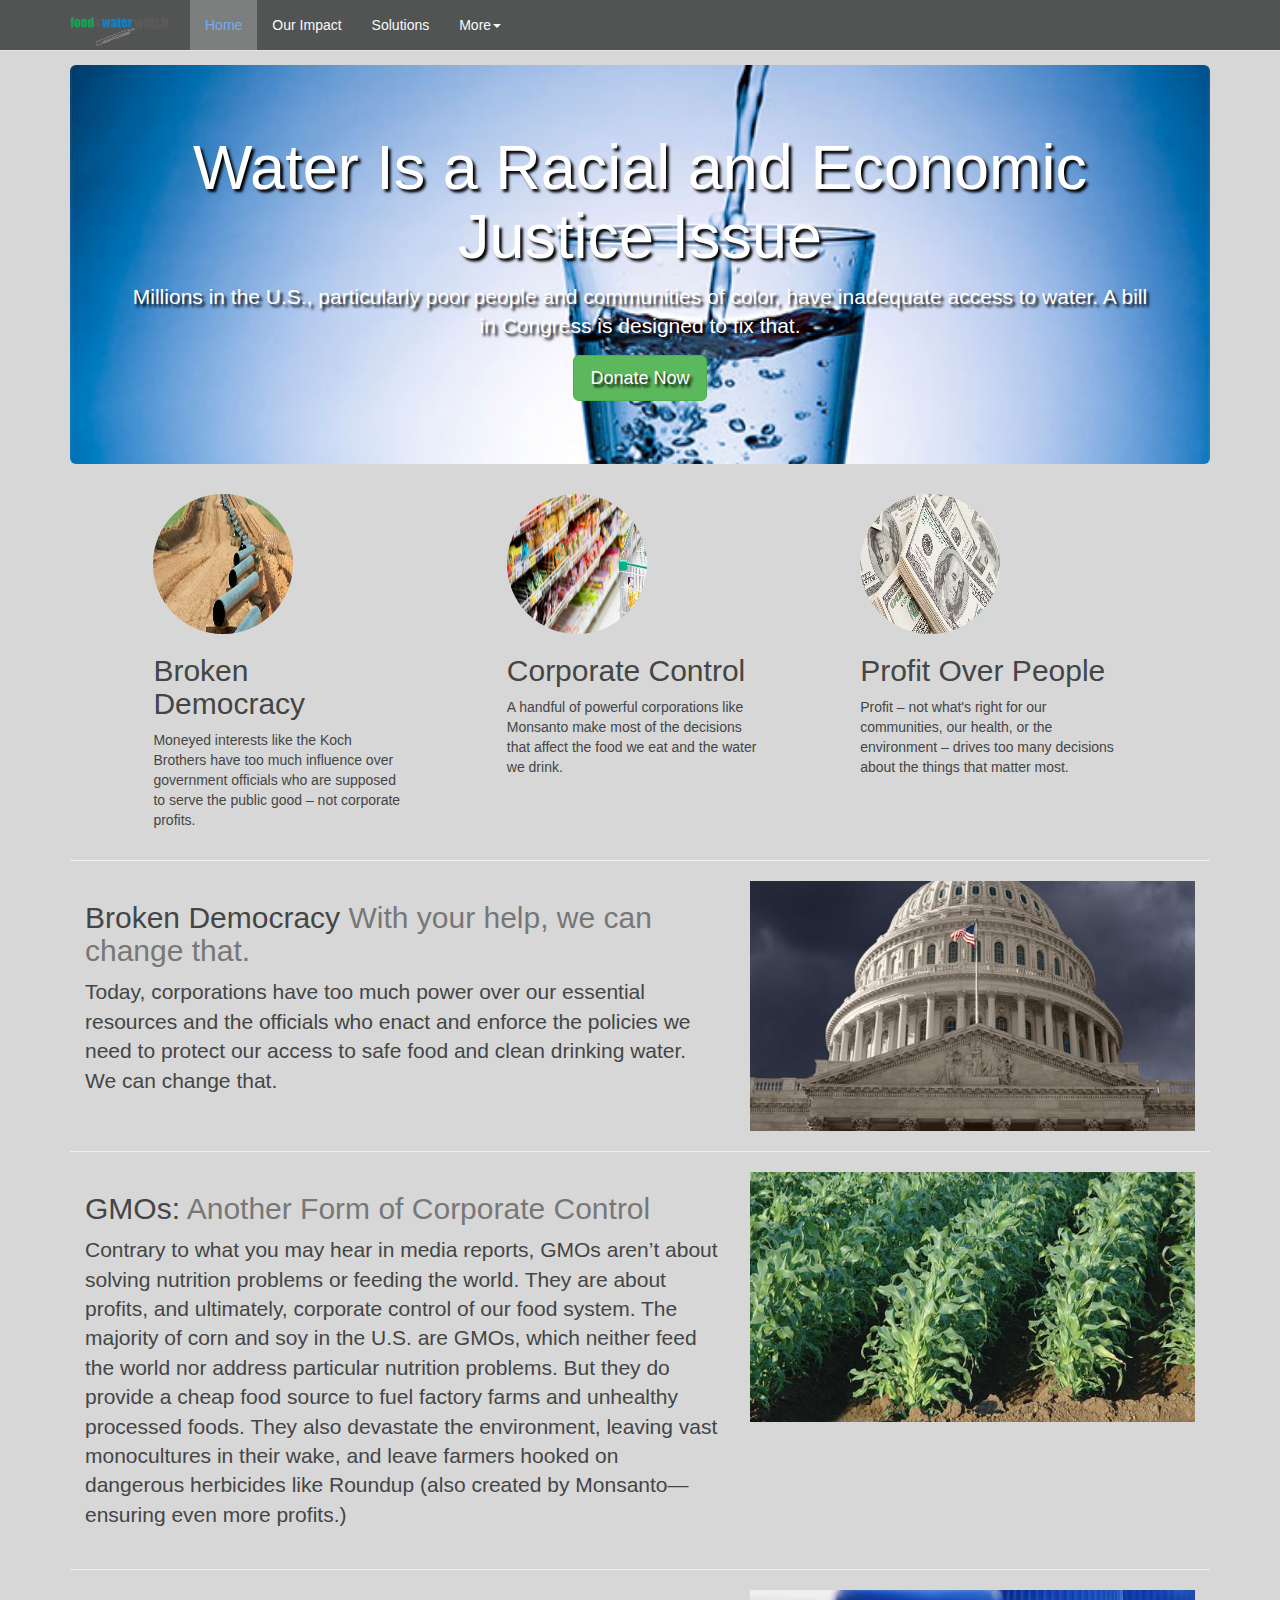
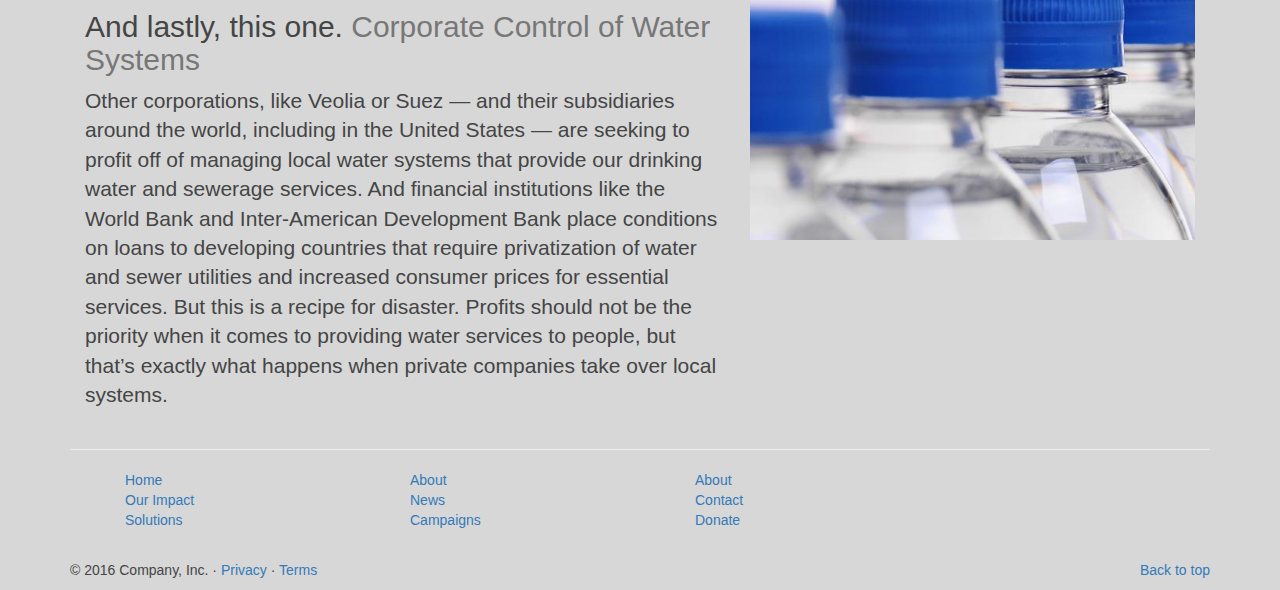
<file: index.html>
<!DOCTYPE html>
<html>
<head>
	<title>Food &amp Water Watch</title>
  <meta name="viewport" content="width=device-width, initial-scale=1, maximum-scale=1, user-scalable=no">
	 <script src="js/jquery.min.js"></script>
    <script src="js/bootstrap.min.js"></script>
 <!-- Bootstrap core CSS -->
   <link rel="stylesheet" href="css/normalize.css">
   <link href="css/bootstrap.css" rel="stylesheet"> 
  </head>

  <body style="padding-top: 65px">

    <!-- Fixed navbar -->
    <nav class="navbar navbar-default navbar-fixed-top">
      <div class="container">
        <div class="navbar-header">
          <button type="button" class="navbar-toggle collapsed" data-toggle="collapse" data-target="#navbar" aria-expanded="false" aria-controls="navbar">
            <span class="sr-only">Toggle navigation</span>
            <span class="icon-bar"></span>
            <span class="icon-bar"></span>
            <span class="icon-bar"></span>
          </button>
          <img src="img/FoodAndWaterWatch-long.svg" style="width: 120px; height: 50px; padding-right: 20px;">
        </div>
        <div id="navbar" class="navbar-collapse collapse">
          <ul class="nav navbar-nav">
            <li class="active"><a href="index.html">Home</a></li>
            <li><a href="impact.html">Our Impact</a></li>
            <li><a href="solutions.html">Solutions</a></li>
            <li class="dropdown">
              <a href="#" class="dropdown-toggle" data-toggle="dropdown" role="button" aria-haspopup="true" aria-expanded="false">More<span class="caret"></span></a>
              <ul class="dropdown-menu">
                <li><a href="#">About</a></li>
                <li><a href="#">News</a></li>
                <li><a href="#">Campaigns</a></li>
                <li role="separator" class="divider"></li>
                <li class="dropdown-header">For More Info</li>
                <li><a href="#">Policy &amp Research Library</a></li>
                <li><a href="#">Contact</a></li>
                <li><a href="donate.html">Donate</a></li>
              </ul>
            </li>
          </ul>
        </div><!--/.nav-collapse -->
      </div>
    </nav>

    <div class="container marketing">
       <div class="jumbotron">
        <h1 style="color: #fff;">Water Is a Racial and Economic Justice Issue</h1>
        <p class="lead">Millions in the U.S., particularly poor people and communities of color, have inadequate access to water. A bill in Congress is designed to fix that.</p>
        <p><a class="btn btn-lg btn-success" href="donate.html" role="button">Donate Now</a></p>
      </div>
      <!-- Three columns of text below the carousel -->
      <div class="row">
        <div class="col-sm-3 col-sm-offset-75" >
          <img class="img-circle" src="img/dem.jpg"alt="Generic placeholder image" width="140" height="140">
          <h2>Broken Democracy</h2>
          <p>Moneyed interests like the Koch Brothers have too much influence over government officials who are supposed to serve the public good – not corporate profits.</p>
          
        </div><!-- /.col-lg-4 -->
        <div class="col-sm-3 col-sm-offset-75">
          <img class="img-circle" src="img/food.jpg" alt="Generic placeholder image" width="140" height="140">
          <h2>Corporate Control</h2>
          <p>A handful of powerful corporations like Monsanto make most of the decisions that affect the food we eat and the water we drink.</p>
          
        </div><!-- /.col-lg-4 -->
        <div class="col-sm-3 col-sm-offset-75">
          <img class="img-circle" src="img/money.jpg" alt="Generic placeholder image" width="140" height="140">
          <h2>Profit Over People</h2>
          <p>Profit – not what's right for our communities, our health, or the environment – drives too many decisions about the things that matter most.</p>
          
        </div><!-- /.col-lg-4 -->
      </div><!-- /.row -->


      <!-- START THE FEATURETTES -->

      <hr class="featurette-divider">

      <div class="row featurette">
        <div class="col-md-7">
          <h2 class="featurette-heading">Broken Democracy <span class="text-muted">With your help, we can change that.</span></h2>
          <p class="lead">Today, corporations have too much power over our essential resources and the officials who enact and enforce the policies we need to protect our access to safe food and clean drinking water. We can change that.</p>
        </div>
        <div class="col-md-5">
          <img class="featurette-image img-responsive center-block" src="img/demo.jpg">
        </div>
      </div>

      <hr class="featurette-divider">

      <div class="row featurette">
        <div class="col-md-7">
          <h2 class="featurette-heading">GMOs: <span class="text-muted">Another Form of Corporate Control</span></h2>
          <p class="lead">Contrary to what you may hear in media reports, GMOs aren’t about solving nutrition problems or feeding the world. They are about profits, and ultimately, corporate control of our food system. The majority of corn and soy in the U.S. are GMOs, which neither feed the world nor address particular nutrition problems. But they do provide a cheap food source to fuel factory farms and unhealthy processed foods. They also devastate the environment, leaving vast monocultures in their wake, and leave farmers hooked on dangerous herbicides like Roundup (also created by Monsanto—ensuring even more profits.) 
          </p>
        </div>
        <div class="col-md-5">
          <img class="featurette-image img-responsive center-block" src="img/gmo.jpg">
        </div>
      </div>

      <hr class="featurette-divider">

      <div class="row featurette">
        <div class="col-md-7">
          <h2 class="featurette-heading">And lastly, this one. <span class="text-muted">Corporate Control of Water Systems</span></h2>
          <p class="lead">Other corporations, like Veolia or Suez — and their subsidiaries around the world, including in the United States — are seeking to profit off of managing local water systems that provide our drinking water and sewerage services. And financial institutions like the World Bank and Inter-American Development Bank place conditions on loans to developing countries that require privatization of water and sewer utilities and increased consumer prices for essential services. But this is a recipe for disaster. Profits should not be the priority when it comes to providing water services to people, but that’s exactly what happens when private companies take over local systems.
          </p>

        </div>
        <div class="col-md-5">
          <img class="featurette-image img-responsive center-block" src="img/water.jpg">
        </div>
      </div>

      <hr class="featurette-divider">

      <!-- /END THE FEATURETTES -->

      <!-- FOOTER -->
      <footer>
      <div class="row">
        <div class="col-sm-3 col-sm-offset-45">
          <ul style="list-style: none;">
            <li><a href="index.html">Home</a> </li>
            <li><a href="impact.html">Our Impact</a> </li>
            <li><a href="solution.html">Solutions</a> </li>
          </ul>
        </div>
        <div class="col-sm-3 col-sm-offset-45">
          <ul style="list-style: none;">
            <li><a href="">About</a></li>
            <li><a href="">News</a></li>
            <li><a href="">Campaigns</a></li>
          </ul>
        </div>
         <div class="col-sm-3 col-sm-offset-45">
          <ul style="list-style: none;">
            <li><a href="">About</a></li>
            <li><a href="">Contact</a></li>
            <li><a href="donate.html">Donate</a></li>
          </ul>
        </div>
      </div>
        <br>
        <p class="pull-right"><a href="#">Back to top</a></p>
        <p>&copy; 2016 Company, Inc. &middot; <a href="#">Privacy</a> &middot; <a href="#">Terms</a></p>
      </footer>

    </div><!-- /.container -->



    <!-- Bootstrap core JavaScript
    ================================================== -->
    <!-- Placed at the end of the document so the pages load faster -->
  
    <!-- IE10 viewport hack for Surface/desktop Windows 8 bug 
    <script src="../../assets/js/ie10-viewport-bug-workaround.js"></script>-->
  </body>
</html>
</file>
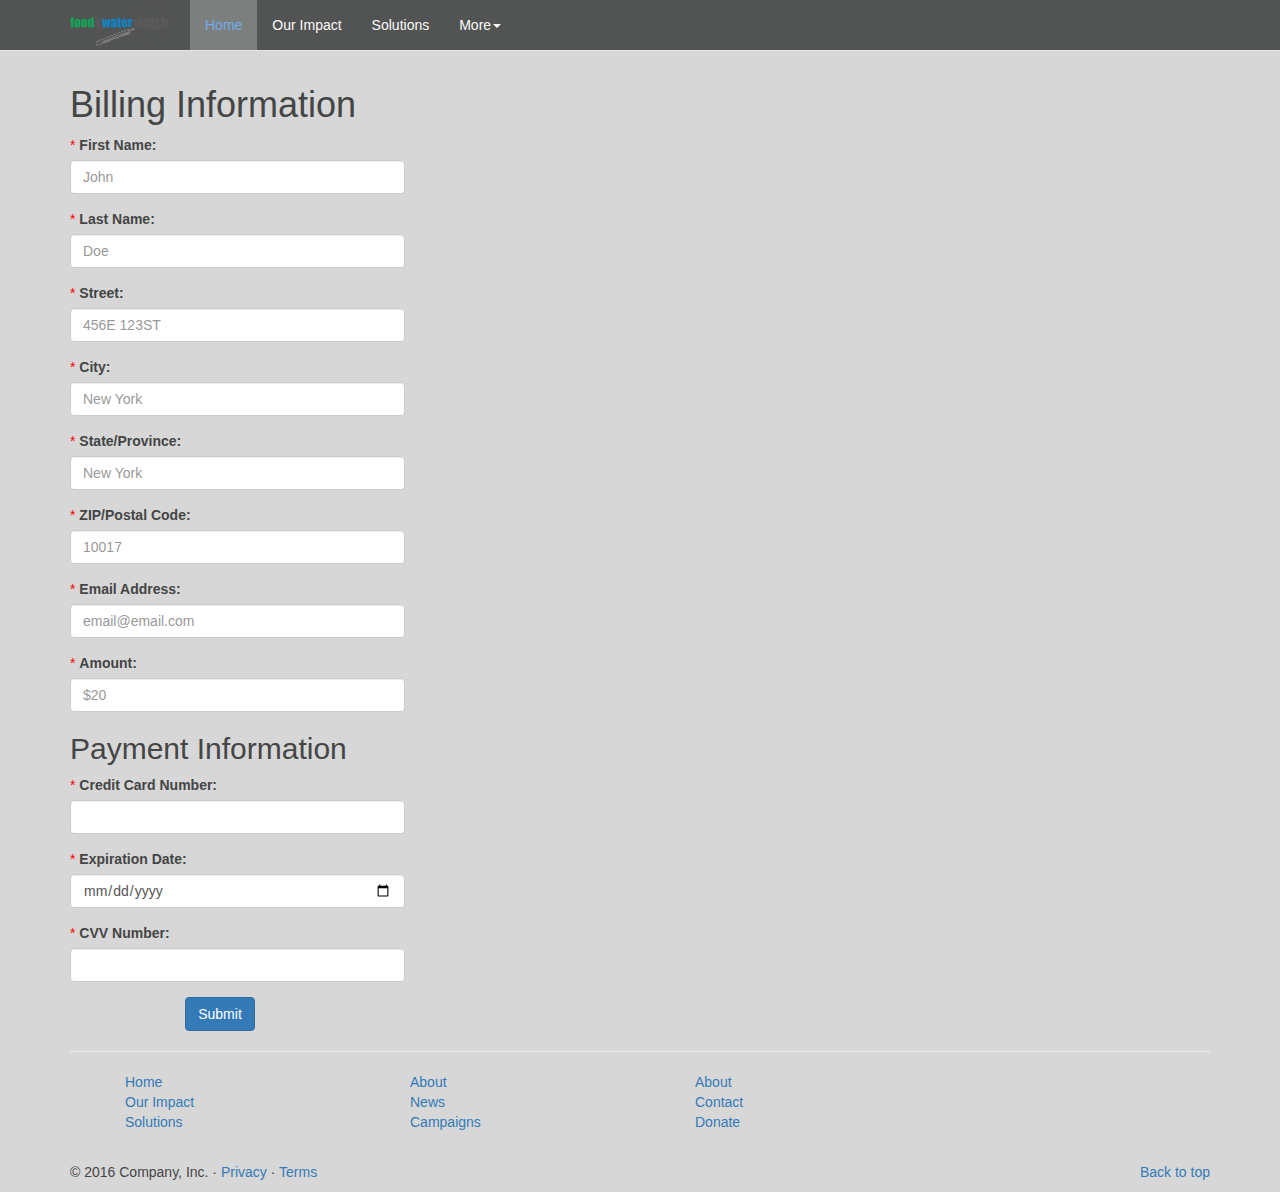
<file: donate.html>
<!DOCTYPE html>
<html>
<head>
	<title>Food &amp Water Watch</title>
  <meta name="viewport" content="width=device-width, initial-scale=1, maximum-scale=1, user-scalable=no">
   <script src="js/jquery.min.js"></script>
    <script src="js/bootstrap.min.js"></script>
 <!-- Bootstrap core CSS -->
    <!-- <link href="css/bootstrap.min.css" rel="stylesheet"> -->
   <link rel="stylesheet" href="css/normalize.css">
   <link href="css/bootstrap.css" rel="stylesheet"> 
  </head>

  <body style="padding-top: 65px">
      <!-- Fixed navbar -->
    <nav class="navbar navbar-default navbar-fixed-top">
      <div class="container">
        <div class="navbar-header">
          <button type="button" class="navbar-toggle collapsed" data-toggle="collapse" data-target="#navbar" aria-expanded="false" aria-controls="navbar">
            <span class="sr-only">Toggle navigation</span>
            <span class="icon-bar"></span>
            <span class="icon-bar"></span>
            <span class="icon-bar"></span>
          </button>
          <img src="img/FoodAndWaterWatch-long.svg" style="width: 120px; height: 50px; padding-right: 20px;">
        </div>
        <div id="navbar" class="navbar-collapse collapse">
          <ul class="nav navbar-nav">
            <li class="active"><a href="index.html">Home</a></li>
            <li><a href="impact.html">Our Impact</a></li>
            <li><a href="solutions.html">Solutions</a></li>
            <li class="dropdown">
              <a href="#" class="dropdown-toggle" data-toggle="dropdown" role="button" aria-haspopup="true" aria-expanded="false">More<span class="caret"></span></a>
              <ul class="dropdown-menu">
                <li><a href="#">About</a></li>
                <li><a href="#">News</a></li>
                <li><a href="#">Campaigns</a></li>
                <li role="separator" class="divider"></li>
                <li class="dropdown-header">For More Info</li>
                <li><a href="#">Policy &amp Research Library</a></li>
                <li><a href="#">Contact</a></li>
                <li><a href="donate.html">Donate</a></li>
              </ul>
            </li>
          </ul>
        </div><!--/.nav-collapse -->
      </div>
    </nav>

    <div class="container">
        <div>
          <h1>Billing Information</h1>
        </div>
    </div>
    <div class="container" >
        <form style="width: 300px;">
          <div class="form-group required">
            <label for="formGroupExampleInput">First Name:</label>
            <input type="text" class="form-control" id="fn" placeholder="John">
          </div>
          <div class="form-group required">
            <label for="formGroupExampleInput2">Last Name:</label>              <input type="text" class="form-control" id="ln" placeholder="Doe">
          </div>
          <div class="form-group required">
            <label for="formGroupExampleInput">Street:</label>
            <input type="text" class="form-control" id="st" placeholder="456E 123ST">
          </div>
          <div class="form-group required">
            <label for="formGroupExampleInput2">City:</label>
            <input type="text" class="form-control" id="city" placeholder="New York">
          </div>
          <div class="form-group required">
            <label for="formGroupExampleInput">State/Province:</label>
            <input type="text" class="form-control" id="formGroupExampleInput" placeholder="New York">
          </div>
          <div class="form-group required">
            <label for="formGroupExampleInput2">ZIP/Postal Code:</label>
            <input type="text" class="form-control" id="formGroupExampleInput2" placeholder="10017">
          </div>
          <div class="form-group required">
            <label for="formGroupExampleInput">Email Address:</label>
            <input type="email" class="form-control" id="formGroupExampleInput" placeholder="email@email.com">
          </div>
          <div class="form-group required">
            <label for="formGroupExampleInput">Amount:</label>
            <input type="number" class="form-control" id="formGroupExampleInput" placeholder="$20">
          </div>
          <div>
            <h2>Payment Information</h2>
          </div>
           <div class="form-group required">
            <label for="formGroupExampleInput2">Credit Card Number:</label>
            <input type="text" class="form-control" id="formGroupExampleInput2">
          </div>
           <div class="form-group required">
            <label for="formGroupExampleInput2">Expiration Date:</label>
            <input type="date" class="form-control" id="formGroupExampleInput2">
          </div>
          <div class="form-group required">
            <label for="formGroupExampleInput">CVV Number:</label>
            <input type="number" class="form-control" id="formGroupExampleInput">
          </div>
          <center>
            <button type="submit" class="btn btn-primary">Submit</button>
           </center> 
        </form>
        <hr>
      <!-- FOOTER -->
      <footer>
      <div class="row">
        <div class="col-sm-3 col-sm-offset-45">
          <ul style="list-style: none;">
            <li><a href="index.html">Home</a> </li>
            <li><a href="impact.html">Our Impact</a> </li>
            <li><a href="solution.html">Solutions</a> </li>
          </ul>
        </div>
        <div class="col-sm-3 col-sm-offset-45">
          <ul style="list-style: none;">
            <li><a href="">About</a></li>
            <li><a href="">News</a></li>
            <li><a href="">Campaigns</a></li>
          </ul>
        </div>
         <div class="col-sm-3 col-sm-offset-45">
          <ul style="list-style: none;">
            <li><a href="">About</a></li>
            <li><a href="">Contact</a></li>
            <li><a href="donate.html">Donate</a></li>
          </ul>
        </div>
      </div>
        <br>
        <p class="pull-right"><a href="#">Back to top</a></p>
        <p>&copy; 2016 Company, Inc. &middot; <a href="#">Privacy</a> &middot; <a href="#">Terms</a></p>
      </footer>
    </div><!-- /.container -->



    <!-- Bootstrap core JavaScript
    ================================================== -->
    <!-- Placed at the end of the document so the pages load faster -->
  
    <!-- IE10 viewport hack for Surface/desktop Windows 8 bug 
    <script src="../../assets/js/ie10-viewport-bug-workaround.js"></script>-->
  </body>
</html>
</file>
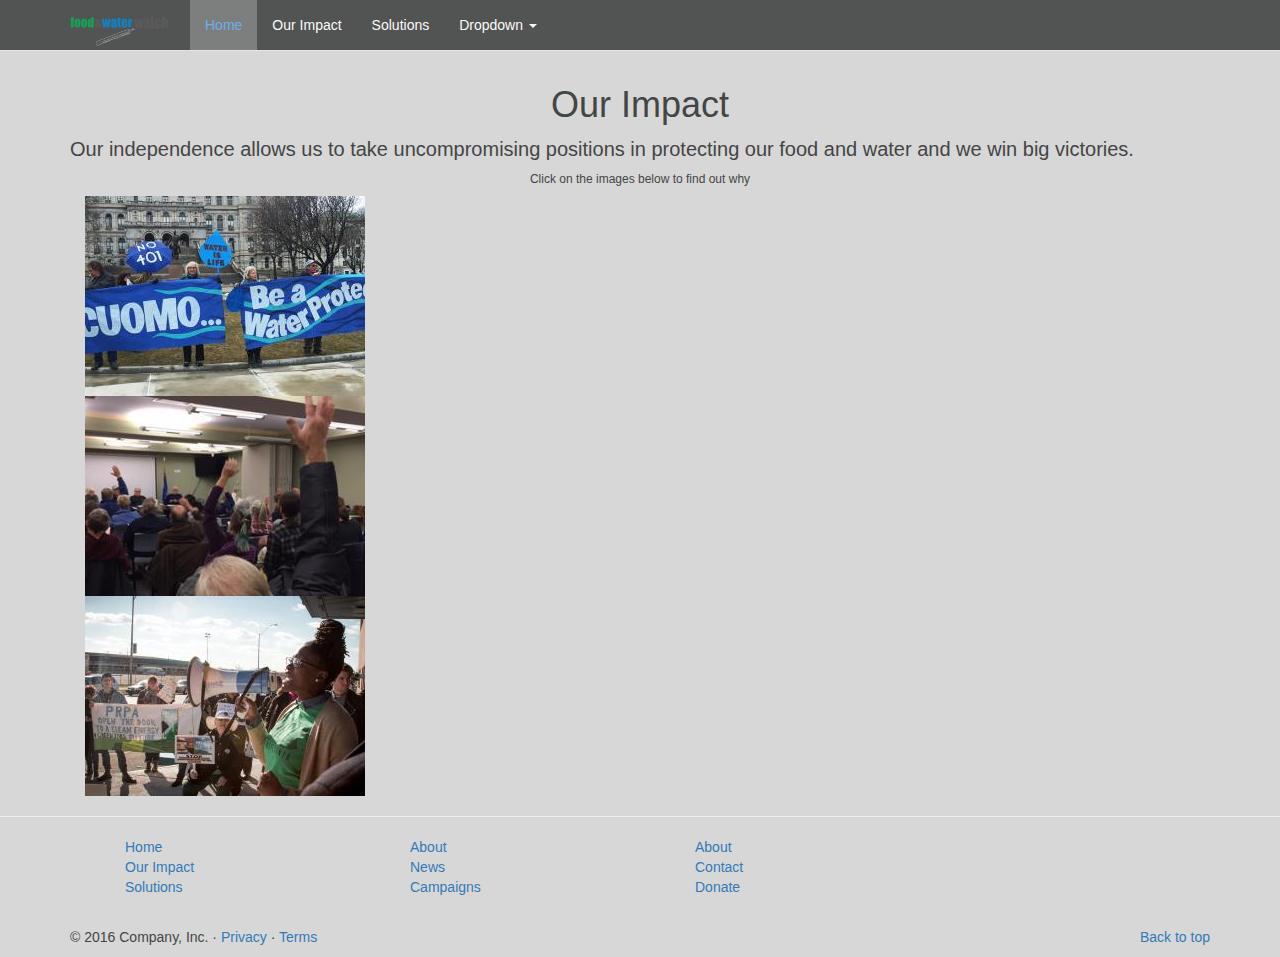
<file: impact.html>
<!DOCTYPE html>
<html>
<head>
	<title>Food &amp Water Watch</title>
	 <link href="css/bootstrap.css" rel="stylesheet">
   <meta name="viewport" content="width=device-width, initial-scale=1, maximum-scale=1, user-scalable=no">
   <script src="js/jquery.min.js"></script>
    <script src="js/bootstrap.min.js"></script>
 <!-- Bootstrap core CSS -->
    <!-- <link href="css/bootstrap.min.css" rel="stylesheet"> -->
   <link rel="stylesheet" href="css/normalize.css">
   <link href="css/bootstrap.css" rel="stylesheet"> 
   <style >
     .caps{
      display: none;
     }
   </style>
  </head>

  <body style="padding-top: 65px">

      <!-- Fixed navbar -->
    <nav class="navbar navbar-default navbar-fixed-top">
      <div class="container">
        <div class="navbar-header">
          <button type="button" class="navbar-toggle collapsed" data-toggle="collapse" data-target="#navbar" aria-expanded="false" aria-controls="navbar">
            <span class="sr-only">Toggle navigation</span>
            <span class="icon-bar"></span>
            <span class="icon-bar"></span>
            <span class="icon-bar"></span>
          </button>
          <img src="img/FoodAndWaterWatch-long.svg" style="width: 120px; height: 50px; padding-right: 20px;">
        </div>
        <div id="navbar" class="navbar-collapse collapse">
          <ul class="nav navbar-nav">
            <li class="active"><a href="index.html">Home</a></li>
            <li><a href="impact.html">Our Impact</a></li>
            <li><a href="solutions.html">Solutions</a></li>
            <li class="dropdown">
              <a href="#" class="dropdown-toggle" data-toggle="dropdown" role="button" aria-haspopup="true" aria-expanded="false">Dropdown <span class="caret"></span></a>
              <ul class="dropdown-menu">
                <li><a href="#">About</a></li>
                <li><a href="#">News</a></li>
                <li><a href="#">Campaigns</a></li>
                <li role="separator" class="divider"></li>
                <li class="dropdown-header">Nav header</li>
                <li><a href="#">Policy &amp Research Library</a></li>
                <li><a href="#">Contact</a></li>
                <li><a href="donate.html">Donate</a></li>
              </ul>
            </li>
          </ul>
        </div><!--/.nav-collapse -->
      </div>
    </nav>
    <div class="container">
      <h1 style="text-align: center;">Our Impact</h1>
      <p style="font-size: 20px;">Our independence allows us to take uncompromising positions in protecting our food and water and we win big victories.
      </p>

      <div style="text-align: center;"><h6>Click on the images below to find out why</h6></div>
      
      <div class="container">
      <a href="#" class="gallery">
      <img src="img/vic1.jpg"></a>
      <div class ="caps"><h3>New York Stops Another Fracking Pipeline</h3><p>Responding to sustained pressure from grassroots activists, the Cuomo administration refuses to grant a water permit for a massive fracked gas pipeline.</p></div>
      </div>

       <div class="container">
      <a href="#" class="gallery">
      <img src="img/vic2.jpeg"></a>
      <div class ="caps"><h3>Banning Fracking Waste in Connecticut, One Town at a Time</h3><p>After failing to win a statewide ban on fracking waste, we didn't give up. We organized.</p></div>
      </div>

       <div class="container">
      <a href="#" class="gallery">
      <img src="img/vic3.jpeg"></a>
      <div class ="caps"><h3>Philly Activists Take on Fossil Fuel Giants and Win</h3><p>The fracking industry spent big money to expand a dirty refinery in South Philly. But local activists and climate campaigners fought back, because communities harmed by fossil fuel pollution needed jobs, not more dirty air.</p></div>
      </div>

      
      </div>
       <script>
          var g = document.querySelectorAll('.gallery');

          for (i = 0; i < g.length; ++i){
            g[i].onclick = function(){
              var caps = this.nextElementSibling;
              if (caps.style.display === 'none' || caps.style.display === ''){
                caps.style.display = "block";
              } else {
                caps.style.display = "none";
              }
              return false;
            }

          }

       </script>
       <hr>
      <!-- FOOTER -->
      <div class="container">
      <footer>
      <div class="row">
        <div class="col-sm-3 col-sm-offset-45">
          <ul style="list-style: none;">
            <li><a href="index.html">Home</a> </li>
            <li><a href="impact.html">Our Impact</a> </li>
            <li><a href="solution.html">Solutions</a> </li>
          </ul>
        </div>
        <div class="col-sm-3 col-sm-offset-45">
          <ul style="list-style: none;">
            <li><a href="">About</a></li>
            <li><a href="">News</a></li>
            <li><a href="">Campaigns</a></li>
          </ul>
        </div>
        <vr>
         <div class="col-sm-3 col-sm-offset-45">
          <ul style="list-style: none;">
            <li><a href="">About</a></li>
            <li><a href="">Contact</a></li>
            <li><a href="donate.html">Donate</a></li>
          </ul>
        </div>
      </div>
        <br>
        <p class="pull-right"><a href="#">Back to top</a></p>
        <p>&copy; 2016 Company, Inc. &middot; <a href="#">Privacy</a> &middot; <a href="#">Terms</a></p>
      </footer>

    </div><!-- /.container -->



    <!-- Bootstrap core JavaScript
    ================================================== -->
    <!-- Placed at the end of the document so the pages load faster -->
  
    <!-- IE10 viewport hack for Surface/desktop Windows 8 bug 
    <script src="../../assets/js/ie10-viewport-bug-workaround.js"></script>-->
  </body>
</html>
</file>
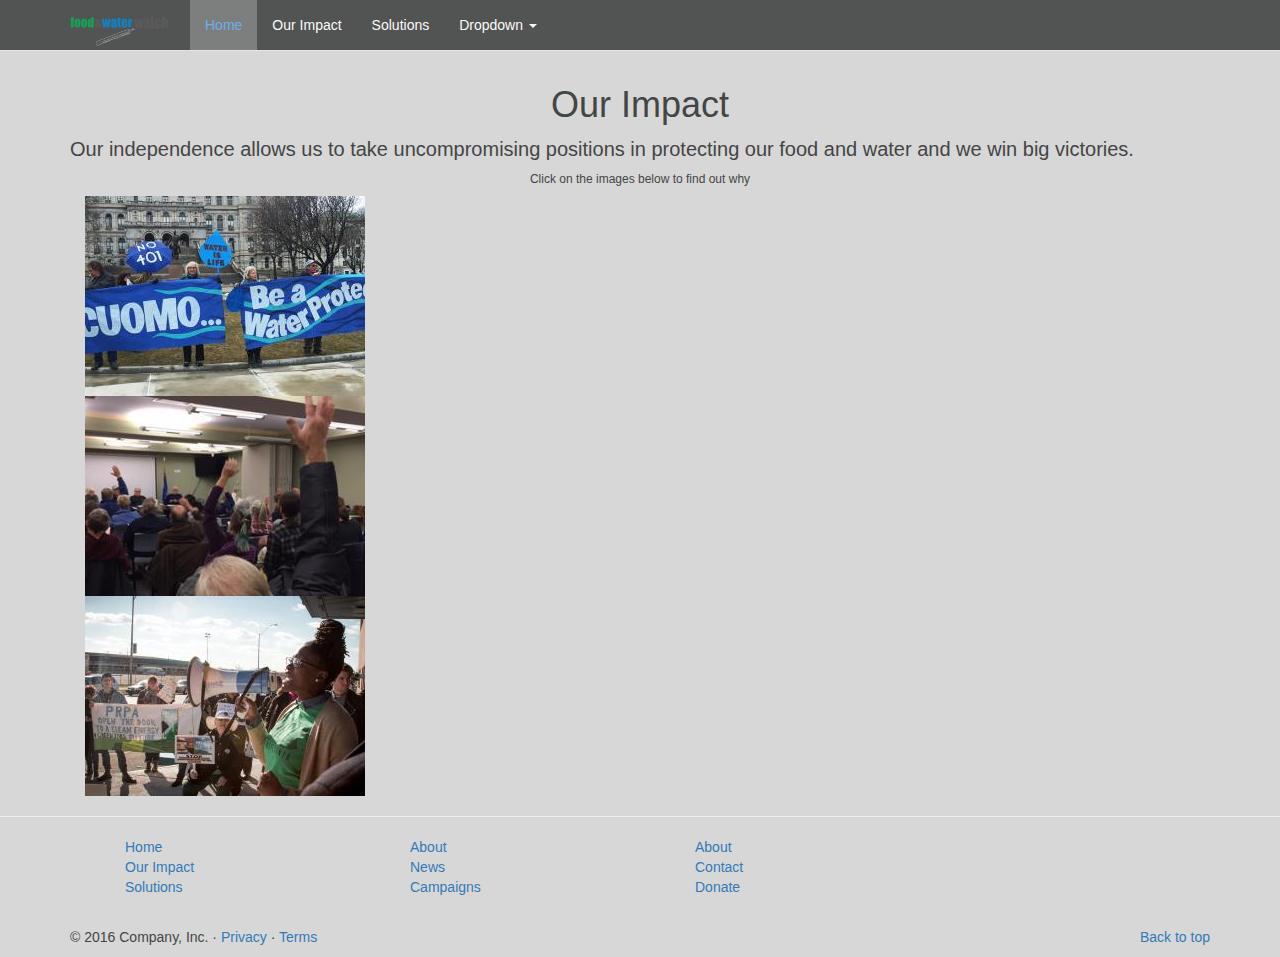
<file: impact_orig.html>
<!DOCTYPE html>
<html>
<head>
	<title>Food &amp Water Watch</title>
	 <link href="css/bootstrap.css" rel="stylesheet">
   <meta name="viewport" content="width=device-width, initial-scale=1, maximum-scale=1, user-scalable=no">
   <script src="js/jquery.min.js"></script>
    <script src="js/bootstrap.min.js"></script>
 <!-- Bootstrap core CSS -->
    <!-- <link href="css/bootstrap.min.css" rel="stylesheet"> -->
   <link rel="stylesheet" href="css/normalize.css">
   <link href="css/bootstrap.css" rel="stylesheet"> 
  </head>

  <body style="padding-top: 65px">

      <!-- Fixed navbar -->
    <nav class="navbar navbar-default navbar-fixed-top">
      <div class="container">
        <div class="navbar-header">
          <button type="button" class="navbar-toggle collapsed" data-toggle="collapse" data-target="#navbar" aria-expanded="false" aria-controls="navbar">
            <span class="sr-only">Toggle navigation</span>
            <span class="icon-bar"></span>
            <span class="icon-bar"></span>
            <span class="icon-bar"></span>
          </button>
          <img src="img/FoodAndWaterWatch-long.svg" style="width: 120px; height: 50px; padding-right: 20px;">
        </div>
        <div id="navbar" class="navbar-collapse collapse">
          <ul class="nav navbar-nav">
            <li class="active"><a href="index.html">Home</a></li>
            <li><a href="impact.html">Our Impact</a></li>
            <li><a href="solutions.html">Solutions</a></li>
            <li class="dropdown">
              <a href="#" class="dropdown-toggle" data-toggle="dropdown" role="button" aria-haspopup="true" aria-expanded="false">Dropdown <span class="caret"></span></a>
              <ul class="dropdown-menu">
                <li><a href="#">About</a></li>
                <li><a href="#">News</a></li>
                <li><a href="#">Campaigns</a></li>
                <li role="separator" class="divider"></li>
                <li class="dropdown-header">Nav header</li>
                <li><a href="#">Policy &amp Research Library</a></li>
                <li><a href="#">Contact</a></li>
                <li><a href="donate.html">Donate</a></li>
              </ul>
            </li>
          </ul>
        </div><!--/.nav-collapse -->
      </div>
    </nav>
    <div class="container">
      <h1 style="text-align: center;">Our Impact</h1>
      <p style="font-size: 20px;">Our independence allows us to take uncompromising positions in protecting our food and water and we win big victories.
      </p>

      <div style="text-align: center;"><h6>Click on the images below to find out why</h6></div>
      
      <div class="container">
      <a href="javascript: text(1);">
      <img src="img/vic1.jpg"></a>
      <div id="div"></div>
      </div>

       <div class="container">
      <a href="javascript: text2(1);">
      <img src="img/vic2.jpeg"></a>
      <div id="div2"></div>
      </div>

       <div class="container">
      <a href="javascript: text3(1);">
      <img src="img/vic3.jpeg"></a>
      <div id="div"></div>
      </div>

      <div id="div3"></div>
      </div>
       <script>
         function text(value) {
    var div = document.getElementById("div");
    var text = "";

    if (value == 1) text += "<h3>New York Stops Another Fracking Pipeline</h3>" + "<p>Responding to sustained pressure from grassroots activists, the Cuomo administration refuses to grant a water permit for a massive fracked gas pipeline.</p>";
    
    div.innerHTML = text;
    }

     function text2(value) {
    var div2 = document.getElementById("div2");
    var text2 = "";

    if (value == 1) text2 += "<h3>Banning Fracking Waste in Connecticut, One Town at a Time</h3>" + "<p>After failing to win a statewide ban on fracking waste, we didn’t give up. We organized.</p>";
    
    div2.innerHTML = text2;
    }

    function text3(value) {
    var div3 = document.getElementById("div3");
    var text3 = "";

    if (value == 1) text3 += "<h3>Banning Fracking Waste in Connecticut, One Town at a Time</h3>" + "<p>After failing to win a statewide ban on fracking waste, we didn’t give up. We organized.</p>";
    //if (value == 2) text += "this is two";
    //if (value == 3) text += "this is tree";

    div3.innerHTML = text3;
    }

       </script>
       <hr>
      <!-- FOOTER -->
      <div class="container">
      <footer>
      <div class="row">
        <div class="col-sm-3 col-sm-offset-45">
          <ul style="list-style: none;">
            <li><a href="index.html">Home</a> </li>
            <li><a href="impact.html">Our Impact</a> </li>
            <li><a href="solution.html">Solutions</a> </li>
          </ul>
        </div>
        <div class="col-sm-3 col-sm-offset-45">
          <ul style="list-style: none;">
            <li><a href="">About</a></li>
            <li><a href="">News</a></li>
            <li><a href="">Campaigns</a></li>
          </ul>
        </div>
        <vr>
         <div class="col-sm-3 col-sm-offset-45">
          <ul style="list-style: none;">
            <li><a href="">About</a></li>
            <li><a href="">Contact</a></li>
            <li><a href="donate.html">Donate</a></li>
          </ul>
        </div>
      </div>
        <br>
        <p class="pull-right"><a href="#">Back to top</a></p>
        <p>&copy; 2016 Company, Inc. &middot; <a href="#">Privacy</a> &middot; <a href="#">Terms</a></p>
      </footer>

    </div><!-- /.container -->



    <!-- Bootstrap core JavaScript
    ================================================== -->
    <!-- Placed at the end of the document so the pages load faster -->
  
    <!-- IE10 viewport hack for Surface/desktop Windows 8 bug 
    <script src="../../assets/js/ie10-viewport-bug-workaround.js"></script>-->
  </body>
</html>
</file>
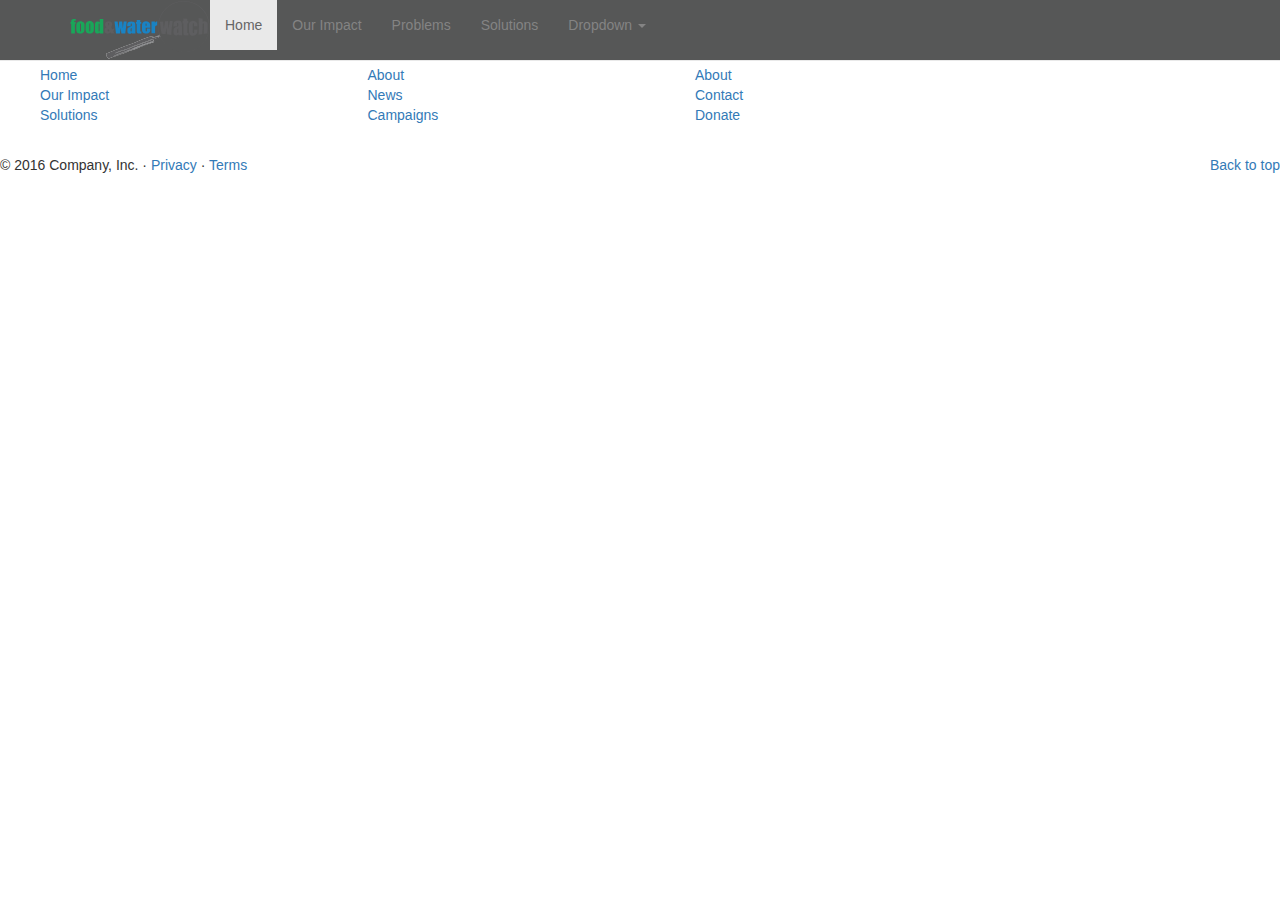
<file: problems.html>
<!DOCTYPE html>
<html>
<head>
	<title>Food &amp Water Watch</title>
	 <link href="css/bootstrap.css" rel="stylesheet">
   <script src="js/bootstrap.js"></script>
     <script src="https://ajax.googleapis.com/ajax/libs/jquery/1.12.4/jquery.min.js"></script>
    <script>window.jQuery || document.write('<script src="js/jquery.min.js"><\/script>')</script> 
    <script src="js/bootstrap.min.js"></script>
 <!-- Bootstrap core CSS -->
    <link href="css/bootstrap.min.css" rel="stylesheet">

  </head>

  <body style="padding-top: 65px">

     <!-- Fixed navbar -->
    <nav class="navbar navbar-default navbar-fixed-top">
      <div class="container">
        <div class="navbar-header">
          <button type="button" class="navbar-toggle collapsed" data-toggle="collapse" data-target="#navbar" aria-expanded="false" aria-controls="navbar">
            <span class="sr-only">Toggle navigation</span>
            <span class="icon-bar"></span>
            <span class="icon-bar"></span>
            <span class="icon-bar"></span>
          </button>
          <img src="img/FoodAndWaterWatch-long.svg">
        </div>
        <div id="navbar" class="navbar-collapse collapse">
          <ul class="nav navbar-nav">
            <li class="active"><a href="index.html">Home</a></li>
            <li><a href="#about">Our Impact</a></li>
            <li><a href="#contact">Problems</a></li>
            <li><a href="#contact">Solutions</a></li>
            <li class="dropdown">
              <a href="#" class="dropdown-toggle" data-toggle="dropdown" role="button" aria-haspopup="true" aria-expanded="false">Dropdown <span class="caret"></span></a>
              <ul class="dropdown-menu">
                <li><a href="#">About</a></li>
                <li><a href="#">News</a></li>
                <li><a href="#">Campaigns</a></li>
                <li role="separator" class="divider"></li>
                <li class="dropdown-header">Nav header</li>
                <li><a href="#">Policy &amp Research Library</a></li>
                <li><a href="#">Contact</a></li>
                <li><a href="donate.html">Donate</a></li>
              </ul>
            </li>
          </ul>
        </div><!--/.nav-collapse -->
      </div>
    </nav>

   

      <!-- FOOTER -->
      <footer>
      <div class="row">
        <div class="col-sm-3 col-sm-offset-45">
          <ul style="list-style: none;">
            <li><a href="index.html">Home</a> </li>
            <li><a href="impact.html">Our Impact</a> </li>
            <li><a href="solution.html">Solutions</a> </li>
          </ul>
        </div>
        <div class="col-sm-3 col-sm-offset-45">
          <ul style="list-style: none;">
            <li><a href="">About</a></li>
            <li><a href="">News</a></li>
            <li><a href="">Campaigns</a></li>
          </ul>
        </div>
         <div class="col-sm-3 col-sm-offset-45">
          <ul style="list-style: none;">
            <li><a href="">About</a></li>
            <li><a href="">Contact</a></li>
            <li><a href="donate.html">Donate</a></li>
          </ul>
        </div>
      </div>
        <br>
        <p class="pull-right"><a href="#">Back to top</a></p>
        <p>&copy; 2016 Company, Inc. &middot; <a href="#">Privacy</a> &middot; <a href="#">Terms</a></p>
      </footer>

    </div><!-- /.container -->



    <!-- Bootstrap core JavaScript
    ================================================== -->
    <!-- Placed at the end of the document so the pages load faster -->
  
    <!-- IE10 viewport hack for Surface/desktop Windows 8 bug 
    <script src="../../assets/js/ie10-viewport-bug-workaround.js"></script>-->
  </body>
</html>
</file>
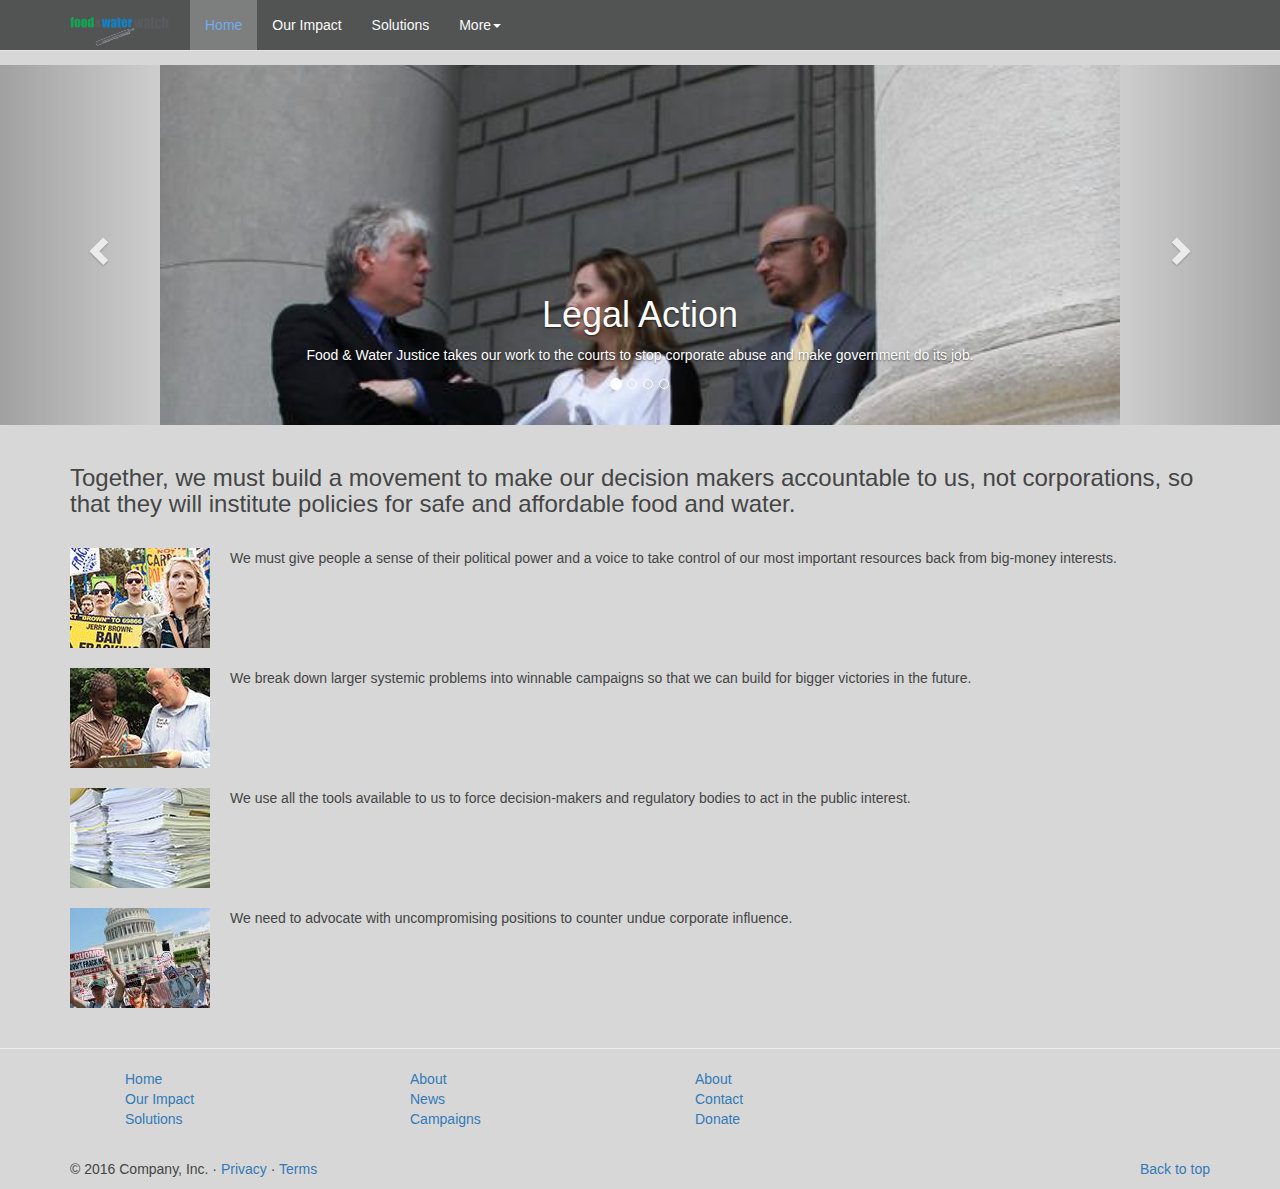
<file: solutions.html>
<!DOCTYPE html>
<html>
<head>
	<title>Food &amp Water Watch</title>
	 <link href="css/bootstrap.css" rel="stylesheet">
   <meta name="viewport" content="width=device-width, initial-scale=1, maximum-scale=1, user-scalable=no">
   <script src="js/jquery.min.js"></script>
    <script src="js/bootstrap.min.js"></script>
 <!-- Bootstrap core CSS -->
    <!-- <link href="css/bootstrap.min.css" rel="stylesheet"> -->
   <link rel="stylesheet" href="css/normalize.css">
   <link href="css/bootstrap.css" rel="stylesheet"> 

  </head>

  <body style="padding-top: 65px">
  <!-- Fixed navbar -->
    <nav class="navbar navbar-default navbar-fixed-top">
      <div class="container">
        <div class="navbar-header">
          <button type="button" class="navbar-toggle collapsed" data-toggle="collapse" data-target="#navbar" aria-expanded="false" aria-controls="navbar">
            <span class="sr-only">Toggle navigation</span>
            <span class="icon-bar"></span>
            <span class="icon-bar"></span>
            <span class="icon-bar"></span>
          </button>
          <img src="img/FoodAndWaterWatch-long.svg" style="width: 120px; height: 50px; padding-right: 20px;">
        </div>
        <div id="navbar" class="navbar-collapse collapse">
          <ul class="nav navbar-nav">
            <li class="active"><a href="index.html">Home</a></li>
            <li><a href="impact.html">Our Impact</a></li>
            <li><a href="solutions.html">Solutions</a></li>
            <li class="dropdown">
              <a href="#" class="dropdown-toggle" data-toggle="dropdown" role="button" aria-haspopup="true" aria-expanded="false">More<span class="caret"></span></a>
              <ul class="dropdown-menu">
                <li><a href="#">About</a></li>
                <li><a href="#">News</a></li>
                <li><a href="#">Campaigns</a></li>
                <li role="separator" class="divider"></li>
                <li class="dropdown-header">For More Info</li>
                <li><a href="#">Policy &amp Research Library</a></li>
                <li><a href="#">Contact</a></li>
                <li><a href="donate.html">Donate</a></li>
              </ul>
            </li>
          </ul>
        </div><!--/.nav-collapse -->
      </div>
    </nav>
    <!-- Carousel
    ================================================== -->
    
    <div id="myCarousel" class="carousel " data-ride="carousel">
      <!-- Indicators -->
      <ol class="carousel-indicators">
        <li data-target="#myCarousel" data-slide-to="0" class="active"></li>
        <li data-target="#myCarousel" data-slide-to="1"></li>
        <li data-target="#myCarousel" data-slide-to="2"></li>
        <li data-target="#myCarousel" data-slide-to="3"></li>
      </ol>
      <div class="carousel-inner" role="listbox">
        <div class="item active">
          <img class="first-slide img-responsive" src="img/solution1.jpg" alt="First slide">
          <div class="container">
            <div class="carousel-caption">
              <h1>Legal Action</h1>
              <p>Food &amp Water Justice takes our work to the courts to stop corporate abuse and make government do its job.</p>
            </div>
          </div>
        </div>
        <div class="item">
          <img class="second-slide img-responsive" src="img/solution2.jpg" alt="Second slide">
          <div class="container">
            <div class="carousel-caption">
              <h1>Organize for Change</h1>
              <p>When people come together, we have the power to make real, lasting change. That’s what organizing is all about.</p>
            </div>
          </div>
        </div>
        <div class="item">
          <img class="third-slide img-responsive" src="img/solution3.jpg" alt="Third slide">
          <div class="container">
            <div class="carousel-caption">
              <h1>Research &amp Policy Analysis</h1>
              <p>Our work is backed by research that cuts through the corporate spin and reveals the truth about threats against our food and water.</p>
            </div>
          </div>
        </div>
        <div class="item">
          <img class="forth-slide img-responsive" src="img/solution4.jpg" alt="Forth slide">
          <div class="container">
            <div class="carousel-caption">
              <h1>Advocate Fair Policies</h1>
              <p>Government should create policies that are good for people, not corporations. Let’s hold them accountable to do so.</p>
              <p><a class="btn btn-lg btn-primary" href="donate.html" role="button">Donate Now</a></p>
            </div>
          </div>
        </div>
      </div>
      <a class="left carousel-control" href="#myCarousel" role="button" data-slide="prev">
        <span class="glyphicon glyphicon-chevron-left" aria-hidden="true"></span>
        <span class="sr-only">Previous</span>
      </a>
      <a class="right carousel-control" href="#myCarousel" role="button" data-slide="next">
        <span class="glyphicon glyphicon-chevron-right" aria-hidden="true"></span>
        <span class="sr-only">Next</span>
      </a>
    </div><!-- /.carousel -->
    <br>
    <div class="container">
        <h3>Together, we must build a movement to make our decision makers accountable to us, not corporations, so that they will institute policies for safe and affordable food and water.</h3>
    </div>
    <br>
    <div class="container">
    <p class="solutions"><img src="img/sol.jpg">
      We must give people a sense of their political power and a voice to take control of our most important resources back from big-money interests.
    </p>
    <br style="clear: both;">
     <p class="solutions"><img src="img/sol2.jpg">
      We break down larger systemic problems into winnable campaigns so that we can build for bigger victories in the future.
    </p>
    <br style="clear: both;">
     <p class="solutions"><img src="img/sol3.jpg">
      We use all the tools available to us to force decision-makers and regulatory bodies to act in the public interest.
    </p>
    <br style="clear: both;">
     <p class="solutions"><img src="img/sol4.jpg">
      We need to advocate with uncompromising positions to counter undue corporate influence. 
    </p>
    <br style="clear: both;">
    
    </div> 
        <hr>
      <div class="container">  
      <!-- FOOTER -->
      <footer>
      <div class="row">
        <div class="col-sm-3 col-sm-offset-45">
          <ul style="list-style: none;">
            <li><a href="index.html">Home</a> </li>
            <li><a href="impact.html">Our Impact</a> </li>
            <li><a href="solution.html">Solutions</a> </li>
          </ul>
        </div>
        <div class="col-sm-3 col-sm-offset-45">
          <ul style="list-style: none;">
            <li><a href="">About</a></li>
            <li><a href="">News</a></li>
            <li><a href="">Campaigns</a></li>
          </ul>
        </div>
         <div class="col-sm-3 col-sm-offset-45">
          <ul style="list-style: none;">
            <li><a href="">About</a></li>
            <li><a href="">Contact</a></li>
            <li><a href="donate.html">Donate</a></li>
          </ul>
        </div>
      </div>
        <br>
        <p class="pull-right"><a href="#">Back to top</a></p>
        <p>&copy; 2016 Company, Inc. &middot; <a href="#">Privacy</a> &middot; <a href="#">Terms</a></p>
      </footer>
      </div>
    <!-- Bootstrap core JavaScript
    ================================================== -->
    <!-- Placed at the end of the document so the pages load faster -->
  
    <!-- IE10 viewport hack for Surface/desktop Windows 8 bug 
    <script src="../../assets/js/ie10-viewport-bug-workaround.js"></script>-->
  </body>
</html>
</file>
